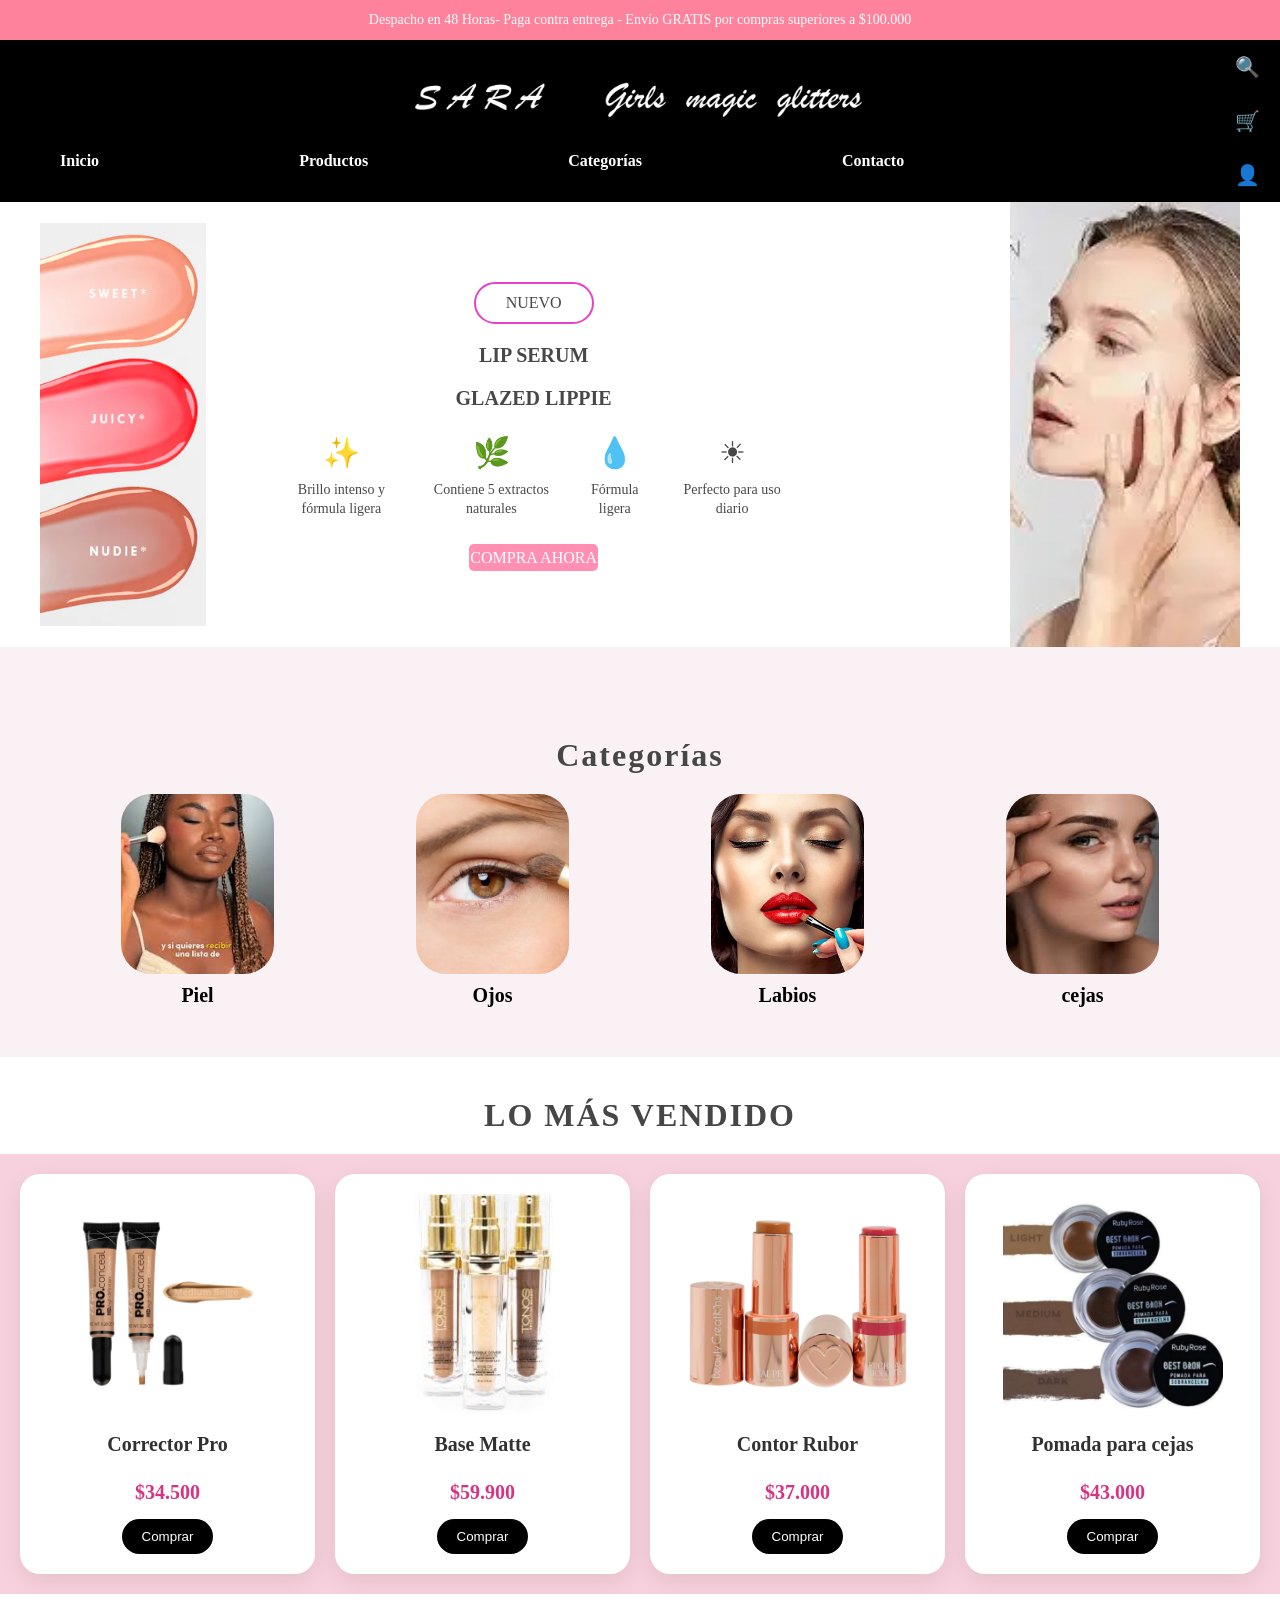
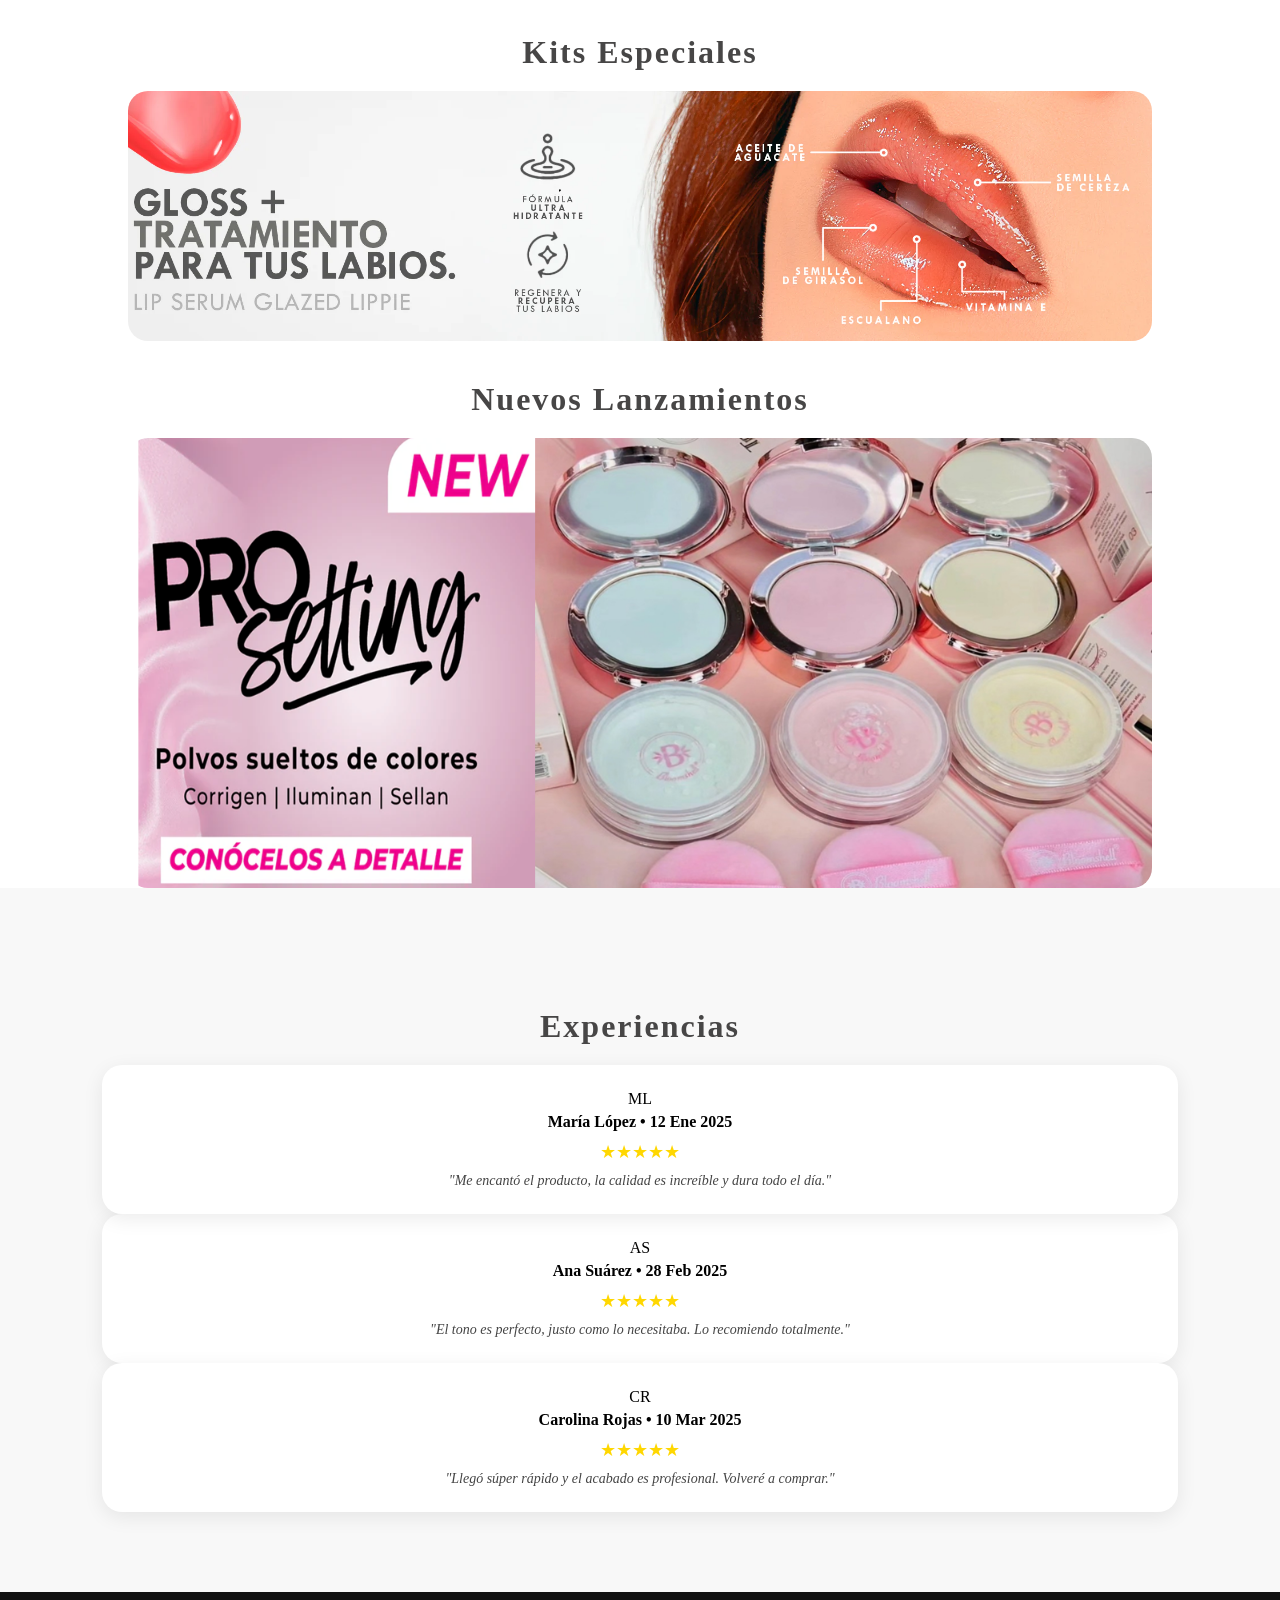
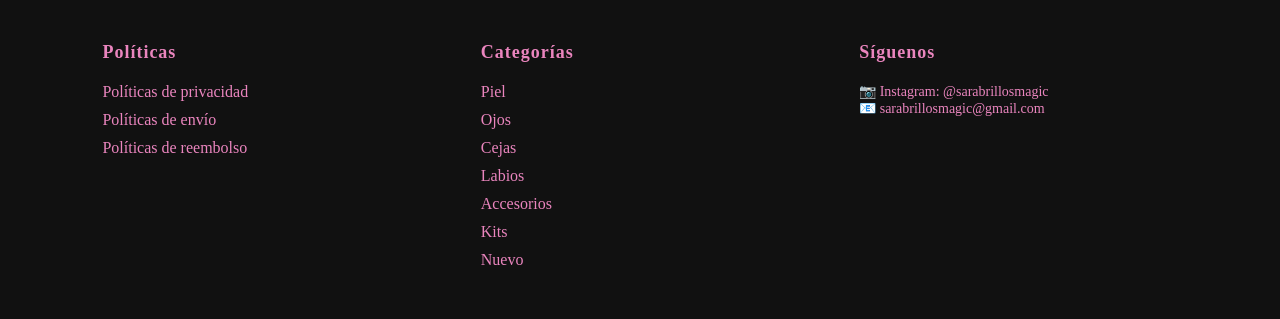
<file: index.html>
<!DOCTYPE html>
<html lang="es">
<head>
   <meta charset="UTF-8">
   <meta name="viewport" content="width=device-width, initial-scale=1.0">
   <title>L.A SARA Brillos Magicos</title>
   <link rel="stylesheet" href="CSS/index.css">
</head>

<body>

<!-- ================= HEADER ================= -->

<header class="header">

    <!-- Barra superior -->
    <div class="top-bar">
        <p>Despacho en 48 Horas- Paga contra entrega - Envío GRATIS por compras superiores a $100.000</p>
    </div>

    <!-- Navegación -->
   <nav class="navbar">
<div class="hamburger" id="hamburger">
  ☰
</div>

<ul class="menu" id="menu">
  <li><a href="#">Inicio</a></li>
  <li><a href="#">Productos</a></li>
  <li><a href="#">Categorías</a></li>
  <li><a href="#">Contacto</a></li>
</ul>

    <div class="icons">
      <a href="#" class="icon" aria-label="Buscar">🔍</a>
      <a href="#" class="icon" aria-label="Carrito">🛒</a>
      <a href="#" class="icon" aria-label="Iniciar sesión">👤</a>
    </div>
    
</nav>

</header>

<!-- ================= HERO ================= -->
<section class="hero">

    <!-- IZQUIERDA -->
    <div class="hero-left">

        <div class="lip-product">
            <img src="images/bannerizq.png" alt="">
            <span></span>
        </div>

        </div>

    <!-- CENTRO -->
    <div class="hero-content">

        <span class="badge">NUEVO</span>

        <h3>LIP SERUM</h3>

        <h1>GLAZED LIPPIE</h1>

        <div class="beneficios">

    <div class="beneficio">
        ✨
        <p>Brillo intenso y fórmula ligera</p>
    </div>

    <div class="beneficio">
        🌿
        <p>Contiene 5 extractos naturales</p>
    </div>

    <div class="beneficio">
        💧
        <p>Fórmula ligera</p>
    </div>

    <div class="beneficio">
        ☀
        <p>Perfecto para uso diario</p>
    </div>

</div>

        <a href="#" class="btn">
            COMPRA AHORA
        </a>

    </div>

    <!-- DERECHA -->
    <div class="hero-right">
       <img src="images/bannerhero.png" alt="">
    </div>

</section>


<!-- ================= CATEGORÍAS ================= -->

<section class="categorias">

   <h2>Categorías</h2>

   <div class="grid-categorias">

      <article class="categoria">
         <img src="images/piel.png">
         <h3>Piel</h3>
      </article>

      <article class="categoria">
         <img src="images/ojos.png">
         <h3>Ojos</h3>
      </article>

      <article class="categoria">
         <img src="images/labios.png">
         <h3>Labios</h3>
      </article>
      <article class="categoria">
         <img src="images/cejas.png">
         <h3>cejas</h3>
      </article>
   </div>

</section>

<!-- ================= PRODUCTOS DESTACADOS ================= -->

<section class="productos">

   <h2>LO MÁS VENDIDO</h2>

   <div class="contenedor-productos">

      <article class="producto">
         <img src="images/corrector.png" alt="">
         <h3>Corrector Pro</h3>
         <p>$34.500</p>
         <button>Comprar</button>
      </article>

      <article class="producto">
         <img src="images/bASEMATTE.png" alt="">
         <h3>Base Matte</h3>
         <p>$59.900</p>
         <button>Comprar</button>
      </article>
      
      <article class="producto">
         <img src="images/contorrubor.png" alt="">
         <h3>Contor Rubor</h3>
         <p>$37.000</p>
         <button>Comprar</button>
      </article>

      <article class="producto">
         <img src="images/pomadaparacejas.png" alt="">
         <h3>Pomada para cejas</h3>
         <p>$43.000</p>
         <button>Comprar</button>
      </article>

   </div>

</section>

<!-- ================= BANNER PROMOCIÓN ================= -->
<h2 class="promo-title">Kits Especiales</h2>
<section class="promo"></section>

<!-- ================= NUEVOS LANZAMIENTOS ================= -->

<section class="lanzamientos">

  <h2>Nuevos Lanzamientos</h2>

  <div class="banner-single">

    <div class="banner-item">
      <img src="images/banernew.png" alt="Polvos Sueltos">

    </div>

  </div>

</section>

<!-- ================= TESTIMONIOS ================= -->

<section class="comentarios">

<h2>Experiencias</h2>

<div class="contenedor-comentarios">

   <!-- Comentario 1 -->
   <div class="comentario">
      <div class="perfil">ML</div>
      <div class="info">
         <h4>María López <span>• 12 Ene 2025</span></h4>
         <div class="estrellas">★★★★★</div>
         <p>"Me encantó el producto, la calidad es increíble y dura todo el día."</p>
      </div>
   </div>
   </div>

   <!-- Comentario 2 -->
   <div class="comentario">
      <div class="perfil">AS</div>
      <div class="info">
         <h4>Ana Suárez <span>• 28 Feb 2025</span></h4>
         <div class="estrellas">★★★★★</div>
         <p>"El tono es perfecto, justo como lo necesitaba. Lo recomiendo totalmente."</p>
      </div>
   </div>

   <!-- Comentario 3 -->
   <div class="comentario">
      <div class="perfil">CR</div>
      <div class="info">
         <h4>Carolina Rojas <span>• 10 Mar 2025</span></h4>
         <div class="estrellas">★★★★★</div>
         <p>"Llegó súper rápido y el acabado es profesional. Volveré a comprar."</p>
      </div>
   </div>
 

</section>


<!-- ================= FOOTER ================= -->

<footer class="footer">
  <div class="footer-container">

    <!-- POLÍTICAS -->
    <div class="footer-col">
      <h3>Políticas</h3>
      <ul>
        <li><a href="#">Políticas de privacidad</a></li>
        <li><a href="#">Políticas de envío</a></li>
        <li><a href="#">Políticas de reembolso</a></li>
      </ul>
    </div>

    <!-- CATEGORÍAS -->
    <div class="footer-col">
      <h3>Categorías</h3>
      <ul>
        <li><a href="#">Piel</a></li>
        <li><a href="#">Ojos</a></li>
        <li><a href="#">Cejas</a></li>
        <li><a href="#">Labios</a></li>
        <li><a href="#">Accesorios</a></li>
        <li><a href="#">Kits</a></li>
        <li><a href="#">Nuevo</a></li>
      </ul>
    </div>

    <!-- SÍGUENOS -->
    <div class="footer-col">
      <h3>Síguenos</h3>

      <div class="social">
        📷 Instagram: @sarabrillosmagic
      </div>

      <div class="social">
        📧 sarabrillosmagic@gmail.com
      </div>
    </div>

  </div>
</footer>

</body>
</html>
</file>
<file: CSS/index.css>
/* =========================
RESET
========================= */
*{
margin:0;
padding:0;
box-sizing:border-box;
}

a{
text-decoration:none;
}

/* =========================
BARRA SUPERIOR
========================= */

.top-bar{
background:#ff829c;
color:white;
text-align:center;
padding:12px;
font-size:14px;
}

/* =========================
NAVBAR
========================= */

.navbar{
  display:flex;
  justify-content: space-between;
  align-items: center;
  padding: 15px 20px;

  /* fondo base */
  background-color: black;

  /* logo como capa */

  background-image: url(../images/logo.png);
  background-repeat: no-repeat;
  background-position: center;
  background-size: 500px;
  

  /* mezcla visual */
  position: relative;
}

 /* ICONOS CORRECTO */

.icons{
  display:flex;
  flex-direction: column;
  gap:30px;
  color:white;
  font-size:20px;
  transition:0.3s;
}

.icons a:hover{
  transform: scale(1.2);
  color:#ff8fb3;
}


/* =========================
    MENU
========================= */

.menu{
  display: flex;
  gap: 200px;
  list-style: none;
  align-items: center;
  padding: 80px 40px 0 40px; 
}

.menu a{
  color: white;
  font-weight: bold;
  font-size: 16px;
}

/* ================= HERO ================= */
.hero{
display:flex;
align-items:center;
justify-content:space-between;
max-width:1400px;
margin:0 auto;
min-height:300px;
padding:0 40px;
overflow:hidden;    
}

/* IZQUIERDA */

.hero-left{
width:15%;
display:flex;
flex-direction:column;
gap:30px;
margin-left:0;
}

.lip-product{
position:relative;
}

.lip-product img{
width:110%;
max-width:240px;
height:auto;
display:block;
}

/* CENTRO */

.hero-content{
width:50%;
text-align:center;
color:rgb(72,72,72);
margin-left: 90px;
}

.badge{
display:inline-block;
border:2px solid rgb(231, 65, 200);
padding:10px 30px;
border-radius:30px;
margin-bottom:20px;
margin-top: 10px;
}

.hero-content h3{
font-size:20px;
margin-bottom:20px;
}

.hero-content h1{
font-size:20px;
margin-bottom:25px;
}

.beneficios{
display:flex;
justify-content:flex-start;
gap:30px;
font-size:25px;
margin-bottom:40px;
}

.beneficio{
max-width:120px;
text-align:center;
font-size:30px;
}

.beneficio p{
margin-top:10px;
font-size:14px;
line-height:1.4;
}

.btn{
background:#ff8fb3;
background-repeat: no-repeat;
color:white;
padding:5px 1px;
border-radius:5px;
position:relative;
top:-10px; 
}

/* DERECHA */
.hero-right{
width:45%;
display:flex;
justify-content:flex-end;
align-items:flex-start;
margin-right: 0px;
}

.hero-right img{
width:100%;
max-width:230px;
height:auto;
display:block;
}   

/* ================= CATEGORIAS ================= */

.categorias{
padding:50px 70px;
text-align:center;
background-color:#faf1f4;
}

.categorias h2{
  font-size: clamp(20px, 3vw, 32px);
  color: rgb(71, 70, 70);
  text-align: center;
  margin: 40px 0 20px 0;
  letter-spacing: 2px;
}

.grid-categorias{
display:flex;
justify-content:space-around;
gap:40px;
}

/* CARD */
.categoria{
width:350px;
cursor:pointer;  
transition:.3s;
}

/* EFECTO AL PASAR EL MOUSE */
.categoria:hover{
transform:translateY(-10px);
}

/* IMAGEN */
.categoria img{
width:60%;
height:180px;
object-fit:cover;
border-radius:30px;

display:block;
margin:0 auto;

transition:.4s;
}

/* ZOOM SUAVE */
.categoria:hover img{
transform:scale(1.05);
}

/* TEXTO */
.categoria h3,
.categoria h4{
font-size:20px;
margin-top:10px;
}

/* OPCIONAL: efecto de sombra al pasar */
.categoria:hover{
box-shadow:0 10px 25px rgba(0,0,0,0.1);
border-radius:20px;
}

/* ================= PRODUCTOS ================= */
/* CONTENEDOR EN FILA */

.contenedor-productos{
  display: flex;
  gap: 20px;
  padding: 20px;
  background-color: #f7d1dd;
  color: rgb(49, 49, 49);
  justify-content: space-between;
  overflow-x: hidden;
}

.productos h2{
 font-size: clamp(20px, 3vw, 32px);
  color: rgb(71, 70, 70);
  text-align: center;
  margin: 40px 0 20px 0;
  letter-spacing: 2px;
}

/* TARJETA PRODUCTO */
.producto{
background:white;
padding:20px;
border-radius:20px;
box-shadow:0 8px 25px rgba(0,0,0,.08);
transition:.3s;
text-align:center;
flex: 1;
min-width: 180px;

}

.producto:hover{
transform:translateY(-10px);
box-shadow:0 12px 30px rgba(0,0,0,.15);
}

/* IMAGEN AJUSTADA */
.producto img{
width:100%;
height:220px;
object-fit:contain; 
background:#fff; 
border-radius:10px;
margin-bottom:15px;
}

/* NOMBRE */
.producto h3{
font-size:20px;
margin-bottom:8px;
min-height:40px; 
}

/* PRECIO */
.producto p{
font-size:20px;
font-weight:bold;
color:#d63384;
margin-bottom:15px;
}

/* BOTÓN */
.producto button{
background:black;
color:white;
border:none;
padding:10px 20px;
border-radius:25px;
cursor:pointer;
transition:.3s;
}

.producto button:hover{
background:#d63384;
}

/* ================= PROMO ================= */
.promo{
  min-height: 250px;
  background: url("../images/banerpromo.png") no-repeat center/cover;
  margin: 0 10%;
  border-radius: 20px;
}

/* TEXTO */
.promo-title{
  font-size: clamp(20px, 3vw, 32px);
  color: rgb(71, 70, 70);
  text-align: center;
  margin: 40px 0 20px 0;
  letter-spacing: 2px;
}

/* ================= LANZAMIENTOS ================= */
.banner-single{
  width: 100%;
  padding: 0 10%;
}

.banner-item{
  width: 100%;
  border-radius: 20px;
  overflow: hidden;
}

.banner-item img{
  width: 100%;
  height: 450px;  
  object-fit: cover;
  display: block;
  transition: 0.4s ease;
}
/* efecto zoom */
.banner-item:hover img{
transform:scale(1.1);
}

/* TEXTO */
.lanzamientos h2{
  font-size: clamp(20px, 3vw, 32px);
  color: rgb(71, 70, 70);
  text-align: center;
  margin: 40px 0 20px 0;
  letter-spacing: 2px;
  }
  
/* ================= TESTIMONIOS ================= */

.comentarios{
padding:80px 8%;
background:#f8f8f8;
text-align:center;
}

.comentarios h2{
font-size: clamp(20px, 3vw, 32px);
  color: rgb(71, 70, 70);
  text-align: center;
  margin: 40px 0 20px 0;
  letter-spacing: 2px;
}

/* GRID RESPONSIVE */
.contenedor-comentarios{
  display: grid;
  grid-template-columns: repeat(auto-fit, minmax(200px, 1fr));
  gap: 20px;
}

/* CARD */
.comentario{
background:white;
padding:25px;
border-radius:20px;
box-shadow:0 5px 20px rgba(0,0,0,.08);
transition:.3s;
}

.comentario:hover{
transform:translateY(-10px);
box-shadow:0 10px 25px rgba(0,0,0,.15);
}

/* USUARIO */
.usuario{
width:50px;
height:50px;
background:#ccc;
border-radius:50%;
display:flex;
align-items:center;
justify-content:center;

font-weight:bold;
margin:0 auto 10px;
}

/* NOMBRE */
.comentario h4{
margin:5px 0;
}

/* FECHA */
.fecha{
font-size:12px;
color:#777;
}

/* ESTRELLAS */
.estrellas{
color:gold;
font-size:18px;
margin:10px 0;
}

/* TEXTO */
.comentario p{
font-style:italic;
font-size:14px;
color:#444;
}

/* ================= FOOTER ================= */
.footer{
  background:#111;
  color:#ea85be;
  padding:50px 8%;
}

/* 3 COLUMNAS EN FILA PERFECTA */
.footer-container{
  display:flex;
  flex-direction:row;
  justify-content:space-between;
  align-items:flex-start;
  gap:60px;
}

/* CADA COLUMNA */
.footer-col{
  flex:1;
}

/* TITULOS */
.footer-col h3{
  margin-bottom:20px;
  font-size:18px;
  letter-spacing:1px;
}

/* LISTAS EN COLUMNA (CLAVE REAL DEL PROBLEMA) */
.footer-col ul{
  list-style:none;
  padding:0;
  margin:0;

  display:flex;
  flex-direction:column;
  gap:10px;
}

/* LINKS */
.footer-col ul li a{
  color:#ea85be;
  text-decoration:none;
}

.footer-col ul li a:hover{
  color:white;
}

/* SÍGUENOS */
.social{
  display:flex;
  flex-direction:column;
  gap:10px;
  font-size:14px;
}

/* ================= 🍔 Botón hamburguesa ================ */

.hamburger{
  display:none;
  font-size:30px;
  color:white;
  cursor:pointer;
  position:relative;
  right:20px;
  top:20px;
  z-index:1000;
}

@media (max-width:1024px){

  /* HERO */
  .hero{
    flex-direction:column;
    text-align:center;
  }

  .hero-left,
  .hero-content,
  .hero-right{
    width:100%;
  }
  .navbar{
      background-size: 350px;
    }
 
  .beneficios{
    justify-content:center;
    flex-wrap:wrap;
  }

  /* CATEGORÍAS */
  .grid-categorias{
    flex-wrap:wrap;
    justify-content:center;
  }

  .categoria{
    width:45%;
  }

  /* PRODUCTOS */
  .contenedor-productos{
    flex-wrap:wrap;
  }

  .producto{
    flex:1 1 45%;
  }

  /* BANNER */
  .banner-item img{
    height:300px;
  }

  /* FOOTER */
  .footer-container{
    flex-direction:column;
    text-align:center;
  }
}

@media (max-width:768px){

  /* NAVBAR */
  .hamburger{
    display:block;
  }
  .navbar{
      background-size: 200px;
      background-position: center;
    }
  
  .menu{
    position:absolute;
    top:80px;
    left:0;
    width:100%;
    background:black;
    flex-direction:column;
    gap:20px;
    padding:20px 0;
    display:none;
  }

  .menu.active{
    display:flex;
  }

  /* HERO */
  .hero{
    flex-direction:column;
    padding:20px;
  }

  .hero-right img{
    max-width:300px;
  }

  /* CATEGORÍAS */
  .categoria{
    width:90%;
  }

  /* PRODUCTOS */
  .contenedor-productos{
    flex-direction:column;
  }

  .producto{
    width:100%;
  }

  /* PROMO */
  .promo{
    margin:0 5%;
  }

  /* BANNER */
  .banner-single{
    padding:0 5%;
  }

  .banner-item img{
    height:220px;
  }

  /* COMENTARIOS */
  .contenedor-comentarios{
    grid-template-columns:1fr;
  }

  /* FOOTER */
  .footer-container{
    flex-direction:column;
    text-align:center;
    gap:25px;
  }
}

@media (max-width:480px){

   .navbar{
    background-size: 150px;
  }

  h2{
    font-size:22px;
  }

  .hero-content h1{
    font-size:24px;
  }

  .hero-content h3{
    font-size:14px;
  }

  .btn{
    font-size:14px;
    padding:10px 15px;
  }

  .producto img{
    height:150px;
  }

  .banner-item img{
    height:180px;
  }

  .categorias h2,
  .productos h2,
  .comentarios h2,
  .lanzamientos h2,
  .promo-title{
    font-size:22px;
  }
}
</file>
